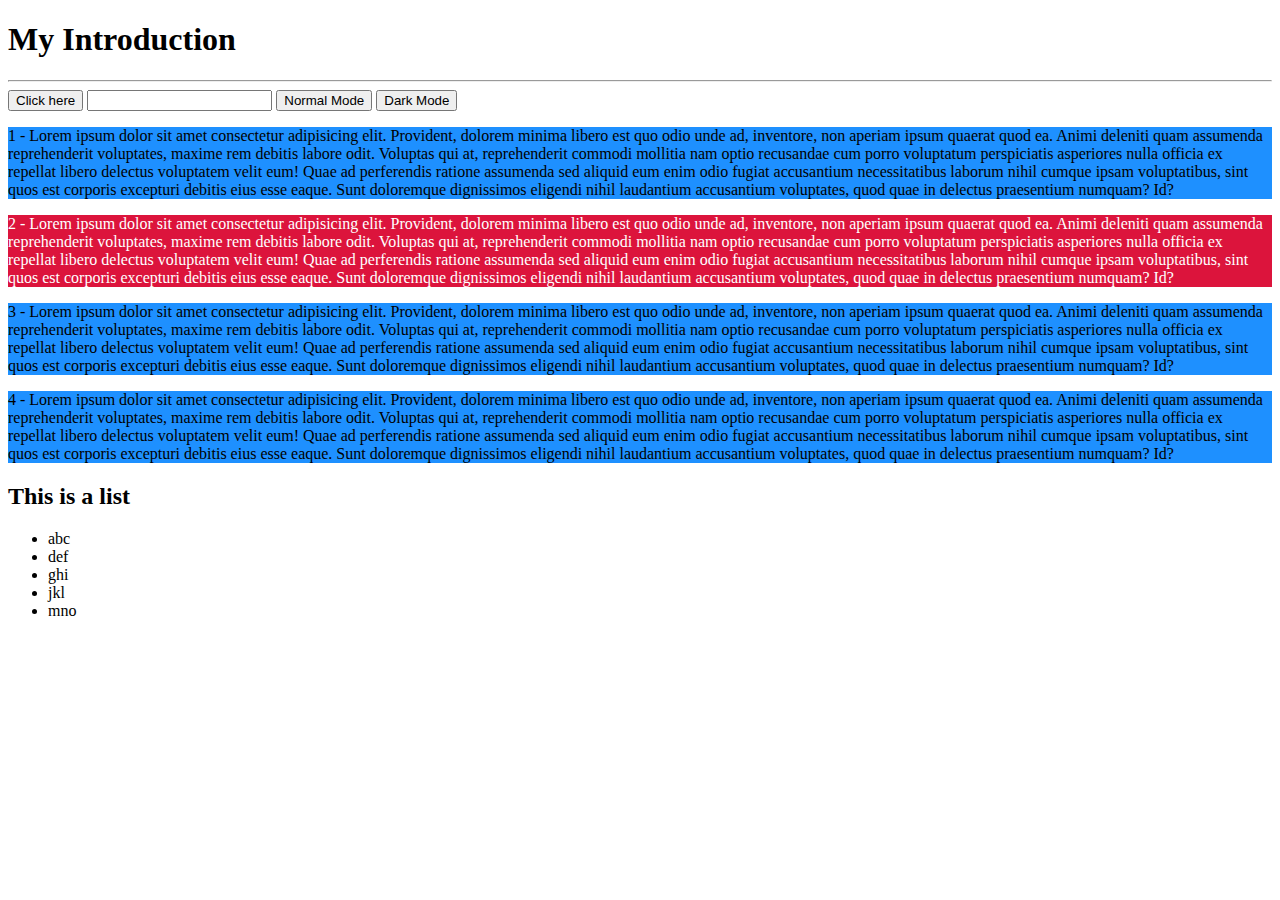
<file: JS/jQuery.html>
<!DOCTYPE html>
<html lang="en">

<head>
    <meta charset="UTF-8">
    <meta http-equiv="X-UA-Compatible" content="IE=edge">
    <meta name="viewport" content="width=device-width, initial-scale=1.0">
    <title>jQuery CC</title>
    <style>
        .dark-mode {
            background-color: black;
            color: #ccc;
        }

        .para {
            background-color: dodgerblue;
        }
    </style>
</head>

<body>
    <h1>My Introduction</h1>
    <hr>
    <button>Click here</button>
    <input type="text" id="i1">
    <button id="btn-2">Normal Mode</button>
    <button id="btn-3">Dark Mode</button>
    <p class="para pgraph" id="p1">1 - Lorem ipsum dolor sit amet consectetur adipisicing elit. Provident, dolorem
        minima libero est quo odio unde ad, inventore, non aperiam ipsum quaerat quod ea. Animi deleniti quam assumenda
        reprehenderit voluptates, maxime rem debitis labore odit. Voluptas qui at, reprehenderit commodi mollitia nam
        optio recusandae cum porro voluptatum perspiciatis asperiores nulla officia ex repellat libero delectus
        voluptatem velit eum! Quae ad perferendis ratione assumenda sed aliquid eum enim odio fugiat accusantium
        necessitatibus laborum nihil cumque ipsam voluptatibus, sint quos est corporis excepturi debitis eius esse
        eaque. Sunt doloremque dignissimos eligendi nihil laudantium accusantium voluptates, quod quae in delectus
        praesentium numquam? Id?</p>
    <p class="para pgraph" id="p2">2 - Lorem ipsum dolor sit amet consectetur adipisicing elit. Provident, dolorem
        minima libero est quo odio unde ad, inventore, non aperiam ipsum quaerat quod ea. Animi deleniti quam assumenda
        reprehenderit voluptates, maxime rem debitis labore odit. Voluptas qui at, reprehenderit commodi mollitia nam
        optio recusandae cum porro voluptatum perspiciatis asperiores nulla officia ex repellat libero delectus
        voluptatem velit eum! Quae ad perferendis ratione assumenda sed aliquid eum enim odio fugiat accusantium
        necessitatibus laborum nihil cumque ipsam voluptatibus, sint quos est corporis excepturi debitis eius esse
        eaque. Sunt doloremque dignissimos eligendi nihil laudantium accusantium voluptates, quod quae in delectus
        praesentium numquam? Id?</p>
    <p class="para pgraph" id="p3">3 - Lorem ipsum dolor sit amet consectetur adipisicing elit. Provident, dolorem
        minima libero est quo odio unde ad, inventore, non aperiam ipsum quaerat quod ea. Animi deleniti quam assumenda
        reprehenderit voluptates, maxime rem debitis labore odit. Voluptas qui at, reprehenderit commodi mollitia nam
        optio recusandae cum porro voluptatum perspiciatis asperiores nulla officia ex repellat libero delectus
        voluptatem velit eum! Quae ad perferendis ratione assumenda sed aliquid eum enim odio fugiat accusantium
        necessitatibus laborum nihil cumque ipsam voluptatibus, sint quos est corporis excepturi debitis eius esse
        eaque. Sunt doloremque dignissimos eligendi nihil laudantium accusantium voluptates, quod quae in delectus
        praesentium numquam? Id?</p>
    <p class="para pgraph" id="p4">4 - Lorem ipsum dolor sit amet consectetur adipisicing elit. Provident, dolorem
        minima libero est quo odio unde ad, inventore, non aperiam ipsum quaerat quod ea. Animi deleniti quam assumenda
        reprehenderit voluptates, maxime rem debitis labore odit. Voluptas qui at, reprehenderit commodi mollitia nam
        optio recusandae cum porro voluptatum perspiciatis asperiores nulla officia ex repellat libero delectus
        voluptatem velit eum! Quae ad perferendis ratione assumenda sed aliquid eum enim odio fugiat accusantium
        necessitatibus laborum nihil cumque ipsam voluptatibus, sint quos est corporis excepturi debitis eius esse
        eaque. Sunt doloremque dignissimos eligendi nihil laudantium accusantium voluptates, quod quae in delectus
        praesentium numquam? Id?</p>

        <h2 class="head" id="h2">This is a list</h2>

        <ul id="list-1">
            <li class="list-item" id="item1">abc</li>
            <li class="list-item" id="item2">def</li>
            <li class="list-item" id="item3">ghi</li>
            <li class="list-item" id="item4">jkl</li>
            <li class="list-item" id="item5">mno</li>
        </ul>

    <script src="../jquery-3.6.0.js"></script>
    <script>
        // console.log($)
        function abc() {
            alert("Function ABC was called")
        }
        // $("#p3").hide(1000, abc)
        // $("#p3").hide(3000, function() {
        //     let reloadPage = confirm("Do you wanna do it again")
        //     if (reloadPage) {
        //         location.reload()
        //     }
        // })

        // function hidePara() {
        //     $(this).hide()
        // }



        $(document).ready(
            // $("p").click(function () {
            //     $(this).fadeOut(1000)
            // })
            $("button").click(function() {
                // $("p").slideToggle(500)
                // console.log($("#p4").html())
                // $("#p4").text("<b>The value has now been changed with jQuery</b>")
                // console.log($("#i1").val())
                // $("#i1").val("Value filled")
                // $("#p1").append("This text is now appended")
                // $("#p1").after("This text is now appended")
                // $("#list-1").remove()
                // $("p").addClass("dark-mode")
            })
        )

        // $("#btn-2").click(function () {
        //     $("p").removeClass("dark-mode")
        // })
        
        // $("#btn-3").click(function () {
        //     $("#p1").toggleClass("dark-mode")
        // })

        // console.log($("#p2").css("backgroundColor"))
        $("#p2").css({"backgroundColor" : "crimson", "color" : "white"})
        $("btn").mouseover(function () {
            $("btn").addClass()
        })
    </script>
</body>

</html>
</file>
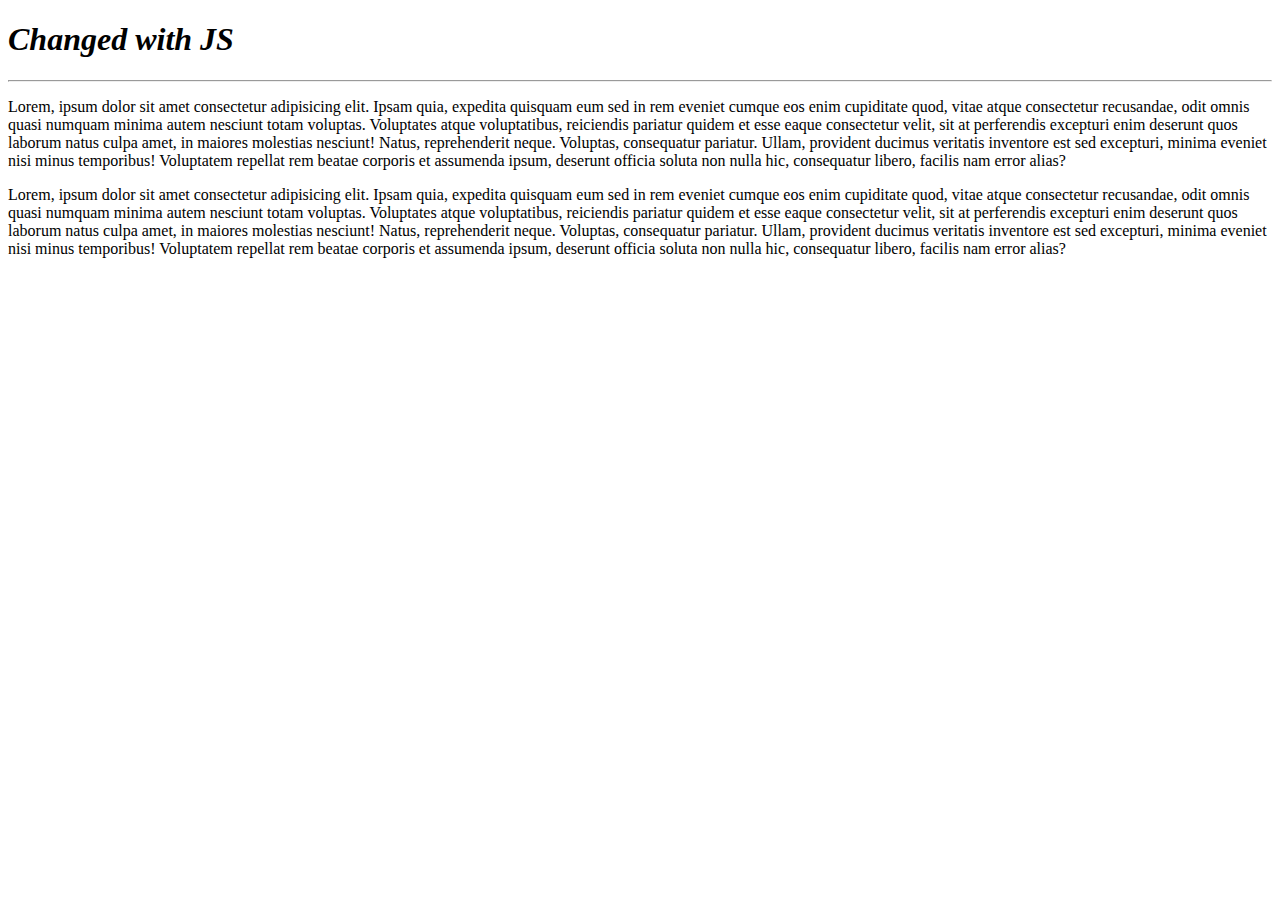
<file: JS/third.html>
<!DOCTYPE html>
<html lang="en">

<head>
    <meta charset="UTF-8">
    <meta http-equiv="X-UA-Compatible" content="IE=edge">
    <meta name="viewport" content="width=device-width, initial-scale=1.0">
    <title>Arrays and Objects</title>
</head>

<body>
<h1 id="head" title="This is a heading">Introduction</h1>
<hr>
<p class="para lead">Lorem, ipsum dolor sit amet consectetur adipisicing elit. Ipsam quia, expedita quisquam eum sed in rem eveniet cumque eos enim cupiditate quod, vitae atque consectetur recusandae, odit omnis quasi numquam minima autem nesciunt totam voluptas. Voluptates atque voluptatibus, reiciendis pariatur quidem et esse eaque consectetur velit, sit at perferendis excepturi enim deserunt quos laborum natus culpa amet, in maiores molestias nesciunt! Natus, reprehenderit neque. Voluptas, consequatur pariatur. Ullam, provident ducimus veritatis inventore est sed excepturi, minima eveniet nisi minus temporibus! Voluptatem repellat rem beatae corporis et assumenda ipsum, deserunt officia soluta non nulla hic, consequatur libero, facilis nam error alias?</p>
<p class="para lead">Lorem, ipsum dolor sit amet consectetur adipisicing elit. Ipsam quia, expedita quisquam eum sed in rem eveniet cumque eos enim cupiditate quod, vitae atque consectetur recusandae, odit omnis quasi numquam minima autem nesciunt totam voluptas. Voluptates atque voluptatibus, reiciendis pariatur quidem et esse eaque consectetur velit, sit at perferendis excepturi enim deserunt quos laborum natus culpa amet, in maiores molestias nesciunt! Natus, reprehenderit neque. Voluptas, consequatur pariatur. Ullam, provident ducimus veritatis inventore est sed excepturi, minima eveniet nisi minus temporibus! Voluptatem repellat rem beatae corporis et assumenda ipsum, deserunt officia soluta non nulla hic, consequatur libero, facilis nam error alias?</p>
    <script>
        let abc = 34
        var cars = [1, 2, 3, 4, 5, 'Honda', 'WR-v', 34.2, true]

        var cars = [2]

        // console.log(cars, typeof cars);

        console.log(cars);
        console.log(cars[3]);
        console.log(cars[6]);

        // for (let i = 0; i < cars.length; i++) {
        //     console.log(cars[i]);
        // }

        // Array methods
        // pop() Method - Used to remove element from the last index
        // cars.pop()
        // console.log(cars.pop())
        // push() method - Used to add element at the last index
        cars.push('Lambo')

        // shift() method - Used to remove element from the first index
        cars.shift()

        // Unshift() method - Used to add element at the first index
        cars.unshift('Mercedes')

        // foreach() method - Used to traverse through all the elements of the array.
        function myFn(item, index, array) {
            console.log(item, index, array);
        }

        // cars.forEach(myFn)

        // for (let i = 0; i < cars.length; i++) {
        //     console.log(cars[i]);
        // }


        // Creating Array with new keyword 

        const arr = new Array(10, 20, 30, 40, 50)

        const arr2 = new Array(12)
        // console.log(arr);


        // Objects
        var student = {
            name: 'Haaris Saifi',
            standard: 12, school: 'SOPS',
            games: function () {
                console.log("Yes, I like games very much");
            },
            subjects : ['Maths', 'Science', 'Social studies']
        }

        // console.log(student.subjects[1])
        // student.games()

        // For in loop - Used to traverse through the elements in an object

        // for(item in student) {
        //     console.log(student[item]);
        // }


        // JS is an object - based language 

        // Document object 

        var d = document
        console.log(d);
    
        // DOM Manipulation - Document Object Model 


        // SELECTOR METHODS - We have 2 types of selector methods
        // 1. Single selectors - let you select one node at once. getElementById() and querySelector()
        // 2. Multiple selectors - Let you select multiple nodes at once. getElementByClassName(), getElementByTagName(), getElementByName(), querySelectorAll()

        var heading = document.getElementById("head")
        heading.classList.add("new-heading")
        heading.title = "We use JS to track you"

        heading.innerHTML = "<em>Changed with JS</em>"
        console.log(heading.title);
    </script>
</body>

</html>
</file>
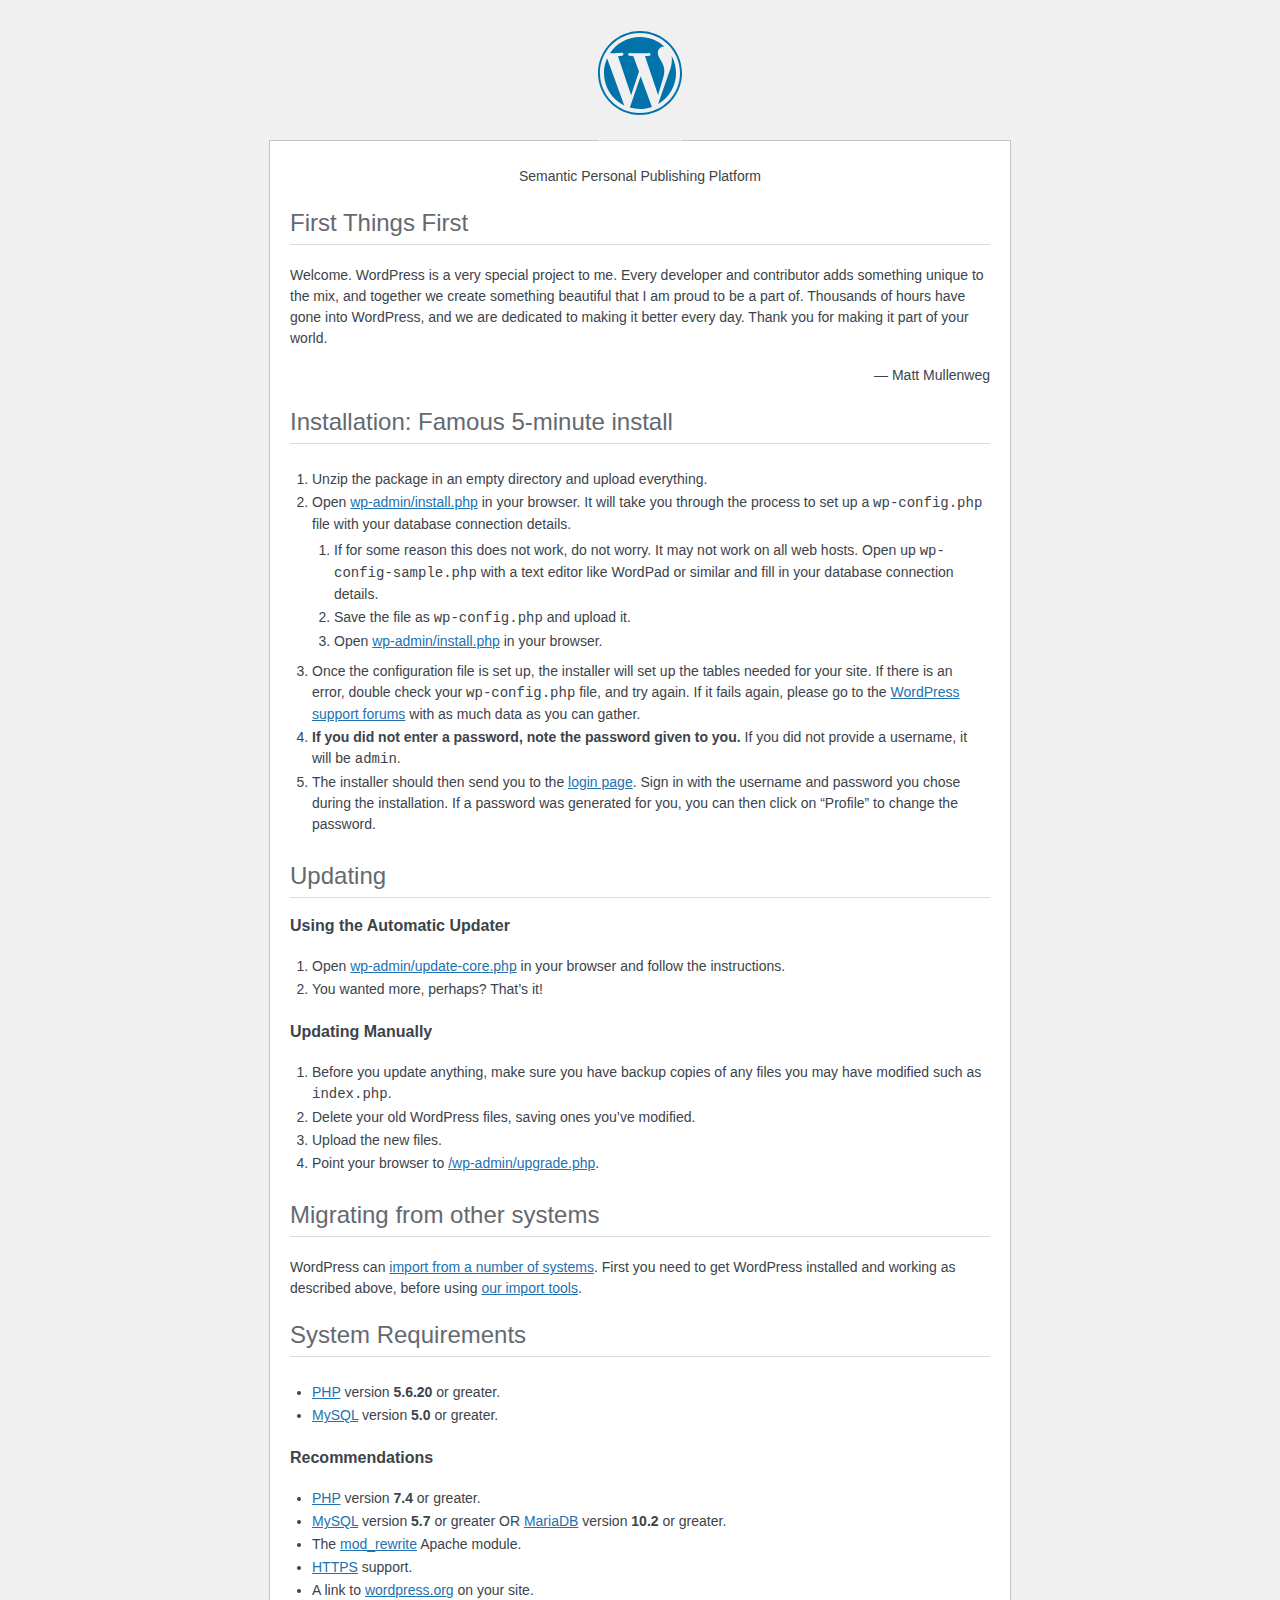
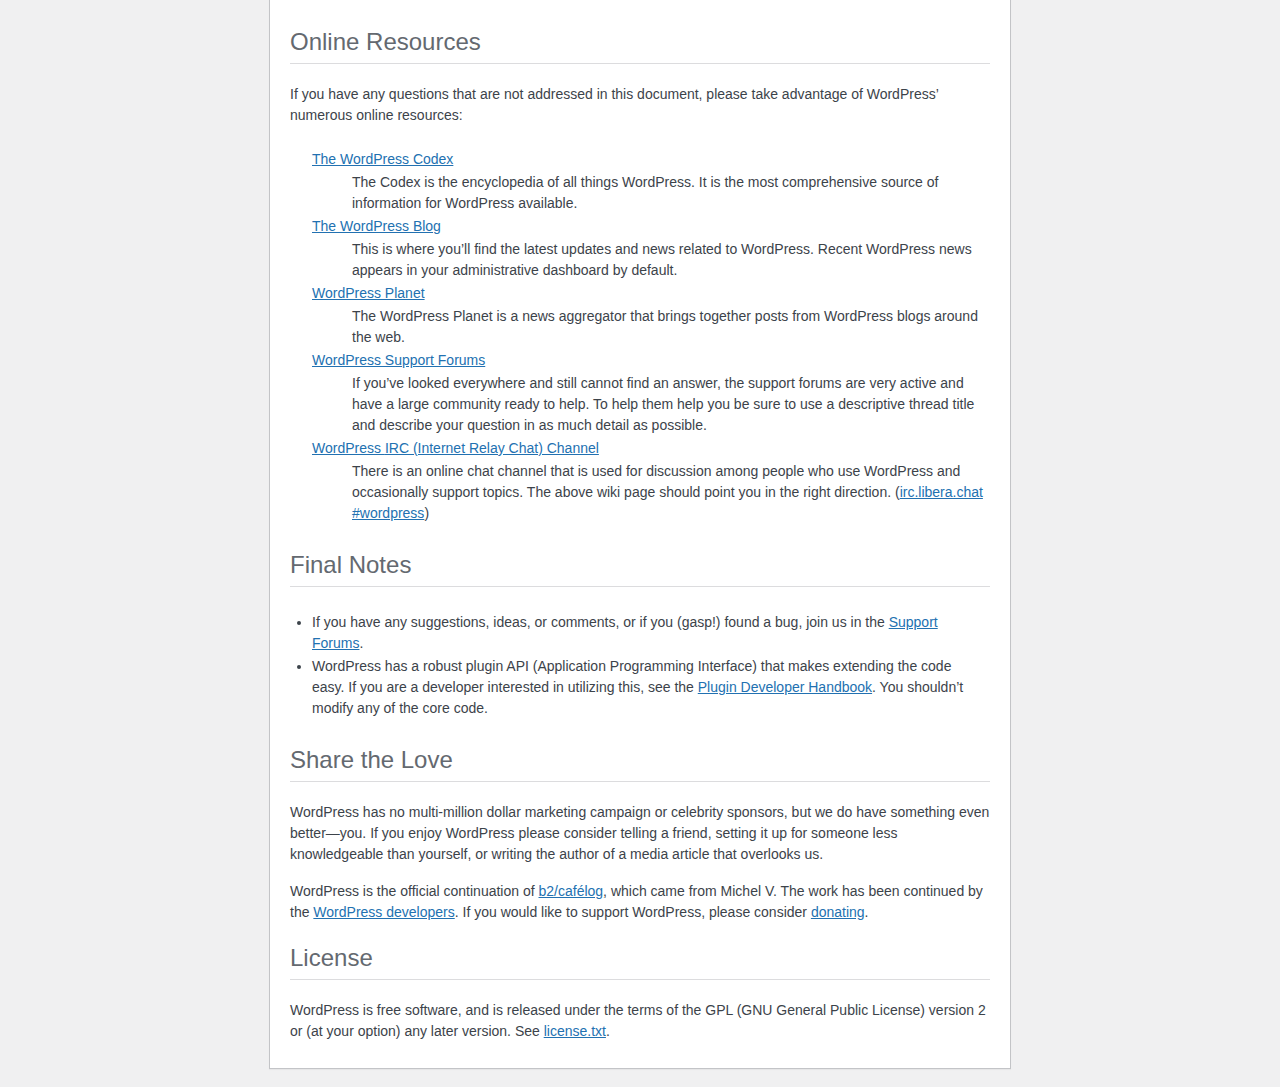
<file: WordPress/HTMLtoWORDPRESS/readme.html>
<!DOCTYPE html>
<html lang="en">
<head>
	<meta name="viewport" content="width=device-width" />
	<meta http-equiv="Content-Type" content="text/html; charset=utf-8" />
	<title>WordPress &#8250; ReadMe</title>
	<link rel="stylesheet" href="wp-admin/css/install.css?ver=20100228" type="text/css" />
</head>
<body>
<h1 id="logo">
	<a href="https://wordpress.org/"><img alt="WordPress" src="wp-admin/images/wordpress-logo.png" /></a>
</h1>
<p style="text-align: center">Semantic Personal Publishing Platform</p>

<h2>First Things First</h2>
<p>Welcome. WordPress is a very special project to me. Every developer and contributor adds something unique to the mix, and together we create something beautiful that I am proud to be a part of. Thousands of hours have gone into WordPress, and we are dedicated to making it better every day. Thank you for making it part of your world.</p>
<p style="text-align: right">&#8212; Matt Mullenweg</p>

<h2>Installation: Famous 5-minute install</h2>
<ol>
	<li>Unzip the package in an empty directory and upload everything.</li>
	<li>Open <span class="file"><a href="wp-admin/install.php">wp-admin/install.php</a></span> in your browser. It will take you through the process to set up a <code>wp-config.php</code> file with your database connection details.
		<ol>
			<li>If for some reason this does not work, do not worry. It may not work on all web hosts. Open up <code>wp-config-sample.php</code> with a text editor like WordPad or similar and fill in your database connection details.</li>
			<li>Save the file as <code>wp-config.php</code> and upload it.</li>
			<li>Open <span class="file"><a href="wp-admin/install.php">wp-admin/install.php</a></span> in your browser.</li>
		</ol>
	</li>
	<li>Once the configuration file is set up, the installer will set up the tables needed for your site. If there is an error, double check your <code>wp-config.php</code> file, and try again. If it fails again, please go to the <a href="https://wordpress.org/support/forums/">WordPress support forums</a> with as much data as you can gather.</li>
	<li><strong>If you did not enter a password, note the password given to you.</strong> If you did not provide a username, it will be <code>admin</code>.</li>
	<li>The installer should then send you to the <a href="wp-login.php">login page</a>. Sign in with the username and password you chose during the installation. If a password was generated for you, you can then click on &#8220;Profile&#8221; to change the password.</li>
</ol>

<h2>Updating</h2>
<h3>Using the Automatic Updater</h3>
<ol>
	<li>Open <span class="file"><a href="wp-admin/update-core.php">wp-admin/update-core.php</a></span> in your browser and follow the instructions.</li>
	<li>You wanted more, perhaps? That&#8217;s it!</li>
</ol>

<h3>Updating Manually</h3>
<ol>
	<li>Before you update anything, make sure you have backup copies of any files you may have modified such as <code>index.php</code>.</li>
	<li>Delete your old WordPress files, saving ones you&#8217;ve modified.</li>
	<li>Upload the new files.</li>
	<li>Point your browser to <span class="file"><a href="wp-admin/upgrade.php">/wp-admin/upgrade.php</a>.</span></li>
</ol>

<h2>Migrating from other systems</h2>
<p>WordPress can <a href="https://wordpress.org/support/article/importing-content/">import from a number of systems</a>. First you need to get WordPress installed and working as described above, before using <a href="wp-admin/import.php">our import tools</a>.</p>

<h2>System Requirements</h2>
<ul>
	<li><a href="https://secure.php.net/">PHP</a> version <strong>5.6.20</strong> or greater.</li>
	<li><a href="https://www.mysql.com/">MySQL</a> version <strong>5.0</strong> or greater.</li>
</ul>

<h3>Recommendations</h3>
<ul>
	<li><a href="https://secure.php.net/">PHP</a> version <strong>7.4</strong> or greater.</li>
	<li><a href="https://www.mysql.com/">MySQL</a> version <strong>5.7</strong> or greater OR <a href="https://mariadb.org/">MariaDB</a> version <strong>10.2</strong> or greater.</li>
	<li>The <a href="https://httpd.apache.org/docs/2.2/mod/mod_rewrite.html">mod_rewrite</a> Apache module.</li>
	<li><a href="https://wordpress.org/news/2016/12/moving-toward-ssl/">HTTPS</a> support.</li>
	<li>A link to <a href="https://wordpress.org/">wordpress.org</a> on your site.</li>
</ul>

<h2>Online Resources</h2>
<p>If you have any questions that are not addressed in this document, please take advantage of WordPress&#8217; numerous online resources:</p>
<dl>
	<dt><a href="https://codex.wordpress.org/">The WordPress Codex</a></dt>
		<dd>The Codex is the encyclopedia of all things WordPress. It is the most comprehensive source of information for WordPress available.</dd>
	<dt><a href="https://wordpress.org/news/">The WordPress Blog</a></dt>
		<dd>This is where you&#8217;ll find the latest updates and news related to WordPress. Recent WordPress news appears in your administrative dashboard by default.</dd>
	<dt><a href="https://planet.wordpress.org/">WordPress Planet</a></dt>
		<dd>The WordPress Planet is a news aggregator that brings together posts from WordPress blogs around the web.</dd>
	<dt><a href="https://wordpress.org/support/forums/">WordPress Support Forums</a></dt>
		<dd>If you&#8217;ve looked everywhere and still cannot find an answer, the support forums are very active and have a large community ready to help. To help them help you be sure to use a descriptive thread title and describe your question in as much detail as possible.</dd>
	<dt><a href="https://make.wordpress.org/support/handbook/appendix/other-support-locations/introduction-to-irc/">WordPress <abbr>IRC</abbr> (Internet Relay Chat) Channel</a></dt>
		<dd>There is an online chat channel that is used for discussion among people who use WordPress and occasionally support topics. The above wiki page should point you in the right direction. (<a href="https://web.libera.chat/#wordpress">irc.libera.chat #wordpress</a>)</dd>
</dl>

<h2>Final Notes</h2>
<ul>
	<li>If you have any suggestions, ideas, or comments, or if you (gasp!) found a bug, join us in the <a href="https://wordpress.org/support/forums/">Support Forums</a>.</li>
	<li>WordPress has a robust plugin <abbr>API</abbr> (Application Programming Interface) that makes extending the code easy. If you are a developer interested in utilizing this, see the <a href="https://developer.wordpress.org/plugins/">Plugin Developer Handbook</a>. You shouldn&#8217;t modify any of the core code.</li>
</ul>

<h2>Share the Love</h2>
<p>WordPress has no multi-million dollar marketing campaign or celebrity sponsors, but we do have something even better&#8212;you. If you enjoy WordPress please consider telling a friend, setting it up for someone less knowledgeable than yourself, or writing the author of a media article that overlooks us.</p>

<p>WordPress is the official continuation of <a href="http://cafelog.com/">b2/caf&#233;log</a>, which came from Michel V. The work has been continued by the <a href="https://wordpress.org/about/">WordPress developers</a>. If you would like to support WordPress, please consider <a href="https://wordpress.org/donate/">donating</a>.</p>

<h2>License</h2>
<p>WordPress is free software, and is released under the terms of the <abbr>GPL</abbr> (GNU General Public License) version 2 or (at your option) any later version. See <a href="license.txt">license.txt</a>.</p>

</body>
</html>
</file>
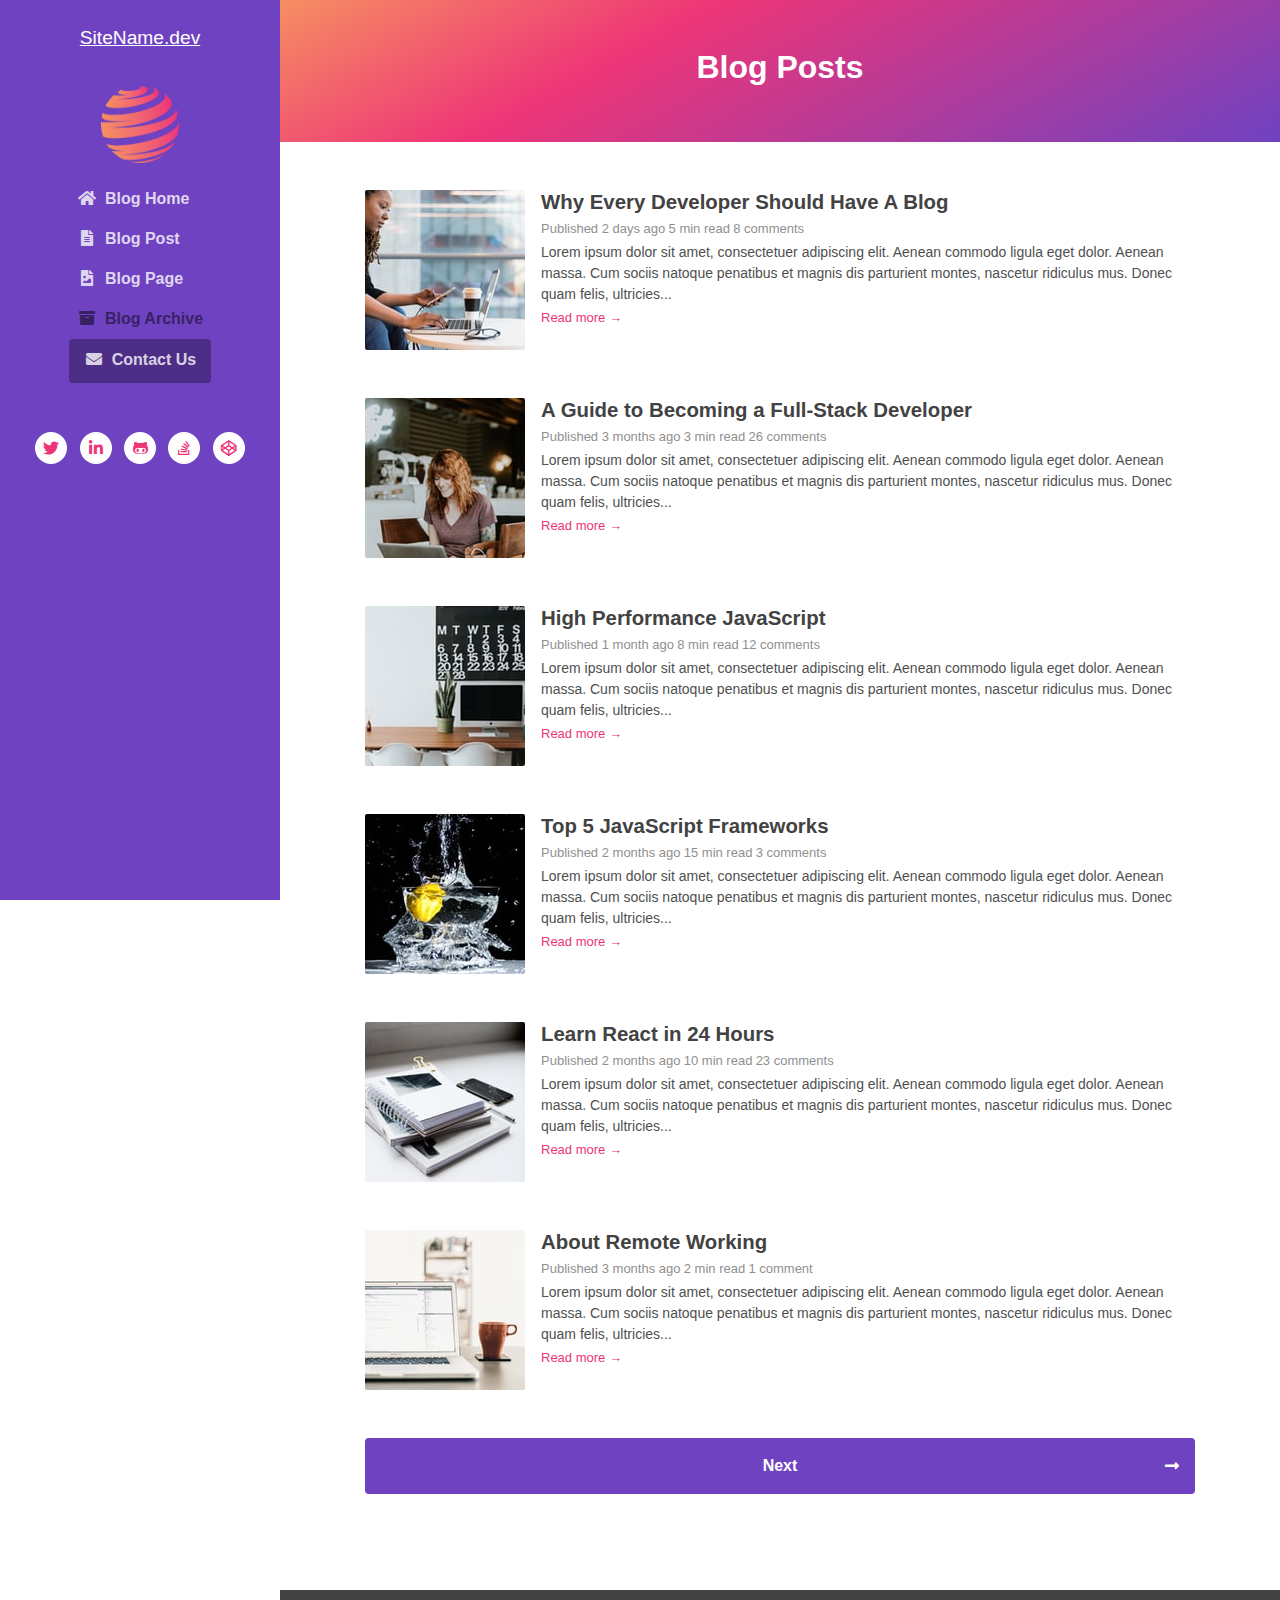
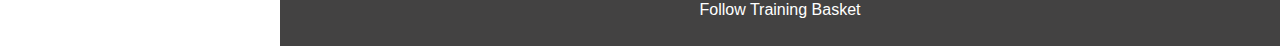
<file: WordPress/HTMLtoWORDPRESS/wp-content/themes/afterlife/blog-site-template-master/archive.html>
<!DOCTYPE html>
<html lang="en"> 
<head>
    <title>Blog Site Template</title>
    <!-- Meta -->
    <meta charset="utf-8">
    <meta http-equiv="X-UA-Compatible" content="IE=edge">
    <meta name="viewport" content="width=device-width, initial-scale=1.0">
    <meta name="description" content="Blog Site Template">
    <meta name="author" content="https://youtube.com/FollowAndrew">    
    <link rel="shortcut icon" href="images/logo.png"> 
    
    <!-- FontAwesome CSS-->
	<link rel="stylesheet" href="https://cdnjs.cloudflare.com/ajax/libs/font-awesome/5.13.0/css/all.min.css">
	<!-- Bootstrap CSS-->
	<link rel="stylesheet" href="https://stackpath.bootstrapcdn.com/bootstrap/4.4.1/css/bootstrap.min.css" integrity="sha384-Vkoo8x4CGsO3+Hhxv8T/Q5PaXtkKtu6ug5TOeNV6gBiFeWPGFN9MuhOf23Q9Ifjh" crossorigin="anonymous">  
	<!-- Theme CSS -->
	<link rel="stylesheet" href="css/style.css">

</head> 

<body>
    
    <header class="header text-center">	    
	    <a class="site-title pt-lg-4 mb-0" href="index.html">SiteName.dev</a>
        
	    <nav class="navbar navbar-expand-lg navbar-dark" >
           
			<button class="navbar-toggler" type="button" data-toggle="collapse" data-target="#navigation" aria-controls="navigation" aria-expanded="false" aria-label="Toggle navigation">
			<span class="navbar-toggler-icon"></span>
			</button>

			<div id="navigation" class="collapse navbar-collapse flex-column" >
				<img class="mb-3 mx-auto logo" src="images/logo.png" alt="logo" >			
				
				<ul class="navbar-nav flex-column text-sm-center text-md-left">
					<li class="nav-item">
					    <a class="nav-link" href="index.html"><i class="fas fa-home fa-fw mr-2"></i>Blog Home <span class="sr-only">(current)</span></a>
					</li>
					<li class="nav-item">
					    <a class="nav-link" href="post.html"><i class="fas fa-file-alt fa-fw mr-2"></i>Blog Post</a>
					</li>
					<li class="nav-item">
					    <a class="nav-link" href="page.html"><i class="fas fa-file-image fa-fw mr-2"></i>Blog Page</a>
					</li>
					<li class="nav-item active">
					    <a class="nav-link" href="archive.html"><i class="fas fa-archive fa-fw mr-2"></i>Blog Archive</a>
					</li>
					<li class="nav-item">
					    <a class="nav-link btn btn-primary" href="contact.html"><i class="fas fa-envelope fa-fw mr-2"></i>Contact Us</a>
					</li>
				</ul>
				<hr>
				<ul class="social-list list-inline py-3 mx-auto">
					<li class="list-inline-item"><a href="#"><i class="fab fa-twitter fa-fw"></i></a></li>
					<li class="list-inline-item"><a href="#"><i class="fab fa-linkedin-in fa-fw"></i></a></li>
					<li class="list-inline-item"><a href="#"><i class="fab fa-github-alt fa-fw"></i></a></li>
					<li class="list-inline-item"><a href="#"><i class="fab fa-stack-overflow fa-fw"></i></a></li>
					<li class="list-inline-item"><a href="#"><i class="fab fa-codepen fa-fw"></i></a></li>
				</ul>

			</div>
		</nav>
    </header>
    
    <div class="main-wrapper">
	    <header class="page-title theme-bg-light text-center gradient py-5">
			<h1 class="heading">Blog Posts</h1>
		</header>
	    <section class="content px-3 py-5 p-md-5">
		    <div class="container">
			    <div class="post mb-5">
				    <div class="media">
					    <img class="mr-3 img-fluid post-thumb d-none d-md-flex" src="images/thumbs/1.jpg" alt="image">
					    <div class="media-body">
						    <h3 class="title mb-1"><a href="post.html">Why Every Developer Should Have A Blog</a></h3>
						    <div class="meta mb-1"><span class="date">Published 2 days ago</span><span class="time">5 min read</span><span class="comment"><a href="#">8 comments</a></span></div>
						    <div class="intro">Lorem ipsum dolor sit amet, consectetuer adipiscing elit. Aenean commodo ligula eget dolor. Aenean massa. Cum sociis natoque penatibus et magnis dis parturient montes, nascetur ridiculus mus. Donec quam felis, ultricies...</div>
						    <a class="more-link" href="post.html">Read more &rarr;</a>
					    </div><!--//media-body-->
				    </div><!--//media-->
			    </div>
			    <div class="post mb-5">
				    <div class="media">
					    <img class="mr-3 img-fluid post-thumb d-none d-md-flex" src="images/thumbs/2.jpg" alt="image">
					    <div class="media-body">
						    <h3 class="title mb-1"><a href="post.html">A Guide to Becoming a Full-Stack Developer</a></h3>
						    <div class="meta mb-1"><span class="date">Published 3 months ago</span><span class="time">3 min read</span><span class="comment"><a href="#">26 comments</a></span></div>
						    <div class="intro">Lorem ipsum dolor sit amet, consectetuer adipiscing elit. Aenean commodo ligula eget dolor. Aenean massa. Cum sociis natoque penatibus et magnis dis parturient montes, nascetur ridiculus mus. Donec quam felis, ultricies...</div>
						    <a class="more-link" href="post.html">Read more &rarr;</a>
					    </div><!--//media-body-->
				    </div><!--//media-->
			    </div>
			    
			    <div class="post mb-5">
				    <div class="media">
					    <img class="mr-3 img-fluid post-thumb d-none d-md-flex" src="images/thumbs/3.jpg" alt="image">
					    <div class="media-body">
						    <h3 class="title mb-1"><a href="post.html">High Performance JavaScript</a></h3>
						    <div class="meta mb-1"><span class="date">Published 1 month ago</span><span class="time">8 min read</span><span class="comment"><a href="#">12 comments</a></span></div>
						    <div class="intro">Lorem ipsum dolor sit amet, consectetuer adipiscing elit. Aenean commodo ligula eget dolor. Aenean massa. Cum sociis natoque penatibus et magnis dis parturient montes, nascetur ridiculus mus. Donec quam felis, ultricies...</div>
						    <a class="more-link" href="post.html">Read more &rarr;</a>
					    </div><!--//media-body-->
				    </div><!--//media-->
			    </div>
			    <div class="post mb-5">
				    <div class="media">
					    <img class="mr-3 img-fluid post-thumb d-none d-md-flex" src="images/thumbs/4.jpg" alt="image">
					    <div class="media-body">
						    <h3 class="title mb-1"><a href="post.html">Top 5 JavaScript Frameworks</a></h3>
						    <div class="meta mb-1"><span class="date">Published 2 months ago</span><span class="time">15 min read</span><span class="comment"><a href="#">3 comments</a></span></div>
						    <div class="intro">Lorem ipsum dolor sit amet, consectetuer adipiscing elit. Aenean commodo ligula eget dolor. Aenean massa. Cum sociis natoque penatibus et magnis dis parturient montes, nascetur ridiculus mus. Donec quam felis, ultricies...</div>
						    <a class="more-link" href="post.html">Read more &rarr;</a>
					    </div><!--//media-body-->
				    </div><!--//media-->
			    </div>
			    
			    <div class="post mb-5">
				    <div class="media">
					    <img class="mr-3 img-fluid post-thumb d-none d-md-flex" src="images/thumbs/5.jpg" alt="image">
					    <div class="media-body">
						    <h3 class="title mb-1"><a href="post.html">Learn React in 24 Hours</a></h3>
						    <div class="meta mb-1"><span class="date">Published 2 months ago</span><span class="time">10 min read</span><span class="comment"><a href="#">23 comments</a></span></div>
						    <div class="intro">Lorem ipsum dolor sit amet, consectetuer adipiscing elit. Aenean commodo ligula eget dolor. Aenean massa. Cum sociis natoque penatibus et magnis dis parturient montes, nascetur ridiculus mus. Donec quam felis, ultricies...</div>
						    <a class="more-link" href="post.html">Read more &rarr;</a>
					    </div><!--//media-body-->
				    </div><!--//media-->
			    </div>
			    
			    <div class="post">
				    <div class="media">
					    <img class="mr-3 img-fluid post-thumb d-none d-md-flex" src="images/thumbs/6.jpg" alt="image">
					    <div class="media-body">
						    <h3 class="title mb-1"><a href="post.html">About Remote Working</a></h3>
						    <div class="meta mb-1"><span class="date">Published 3 months ago</span><span class="time">2 min read</span><span class="comment"><a href="#">1 comment</a></span></div>
						    <div class="intro">Lorem ipsum dolor sit amet, consectetuer adipiscing elit. Aenean commodo ligula eget dolor. Aenean massa. Cum sociis natoque penatibus et magnis dis parturient montes, nascetur ridiculus mus. Donec quam felis, ultricies...</div>
						    <a class="more-link" href="post.html">Read more &rarr;</a>
					    </div><!--//media-body-->
				    </div><!--//media-->
			    </div>
			    
			    <nav class="blog-nav nav nav-justified my-5">
				  <a class="nav-link-prev nav-item nav-link d-none rounded-left" href="#">Previous<i class="arrow-prev fas fa-long-arrow-alt-left"></i></a>
				  <a class="nav-link-next nav-item nav-link rounded" href="post.html">Next<i class="arrow-next fas fa-long-arrow-alt-right"></i></a>
				</nav>
				
		    </div>
	    </section>
	    
	    <footer class="footer text-center py-2 theme-bg-dark">
		   
			<p class="copyright"><a href="https://trainingbasket.in">Follow Training Basket</a></p>

	    </footer>
    
    </div><!--//main-wrapper-->
    
    
    <!-- Bootstrap Javascript -->          
	<script src="https://code.jquery.com/jquery-3.4.1.slim.min.js" integrity="sha384-J6qa4849blE2+poT4WnyKhv5vZF5SrPo0iEjwBvKU7imGFAV0wwj1yYfoRSJoZ+n" crossorigin="anonymous"></script>
	<script src="https://cdn.jsdelivr.net/npm/popper.js@1.16.0/dist/umd/popper.min.js" integrity="sha384-Q6E9RHvbIyZFJoft+2mJbHaEWldlvI9IOYy5n3zV9zzTtmI3UksdQRVvoxMfooAo" crossorigin="anonymous"></script>
	<script src="https://stackpath.bootstrapcdn.com/bootstrap/4.4.1/js/bootstrap.min.js" integrity="sha384-wfSDF2E50Y2D1uUdj0O3uMBJnjuUD4Ih7YwaYd1iqfktj0Uod8GCExl3Og8ifwB6" crossorigin="anonymous"></script>
	<script src="js/main.js"></script>

</body>
</html>
</file>
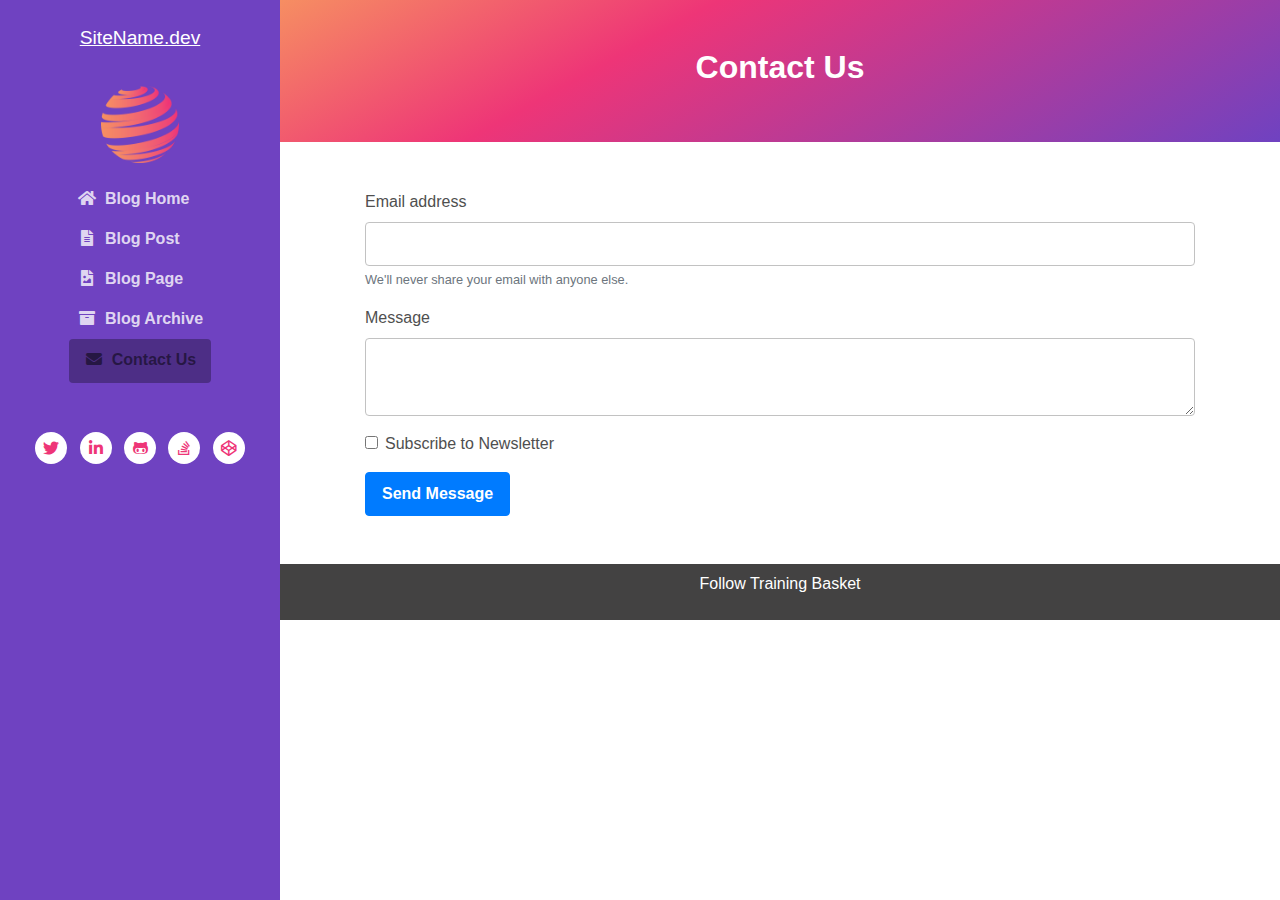
<file: WordPress/HTMLtoWORDPRESS/wp-content/themes/afterlife/blog-site-template-master/contact.html>
<!DOCTYPE html>
<html lang="en"> 
<head>
    <title>Blog Site Template</title>
    <!-- Meta -->
    <meta charset="utf-8">
    <meta http-equiv="X-UA-Compatible" content="IE=edge">
    <meta name="viewport" content="width=device-width, initial-scale=1.0">
    <meta name="description" content="Blog Site Template">
    <meta name="author" content="https://youtube.com/FollowAndrew">    
    <link rel="shortcut icon" href="images/logo.png"> 
    
    <!-- FontAwesome CSS-->
	<link rel="stylesheet" href="https://cdnjs.cloudflare.com/ajax/libs/font-awesome/5.13.0/css/all.min.css">
	<!-- Bootstrap CSS-->
	<link rel="stylesheet" href="https://stackpath.bootstrapcdn.com/bootstrap/4.4.1/css/bootstrap.min.css" integrity="sha384-Vkoo8x4CGsO3+Hhxv8T/Q5PaXtkKtu6ug5TOeNV6gBiFeWPGFN9MuhOf23Q9Ifjh" crossorigin="anonymous">  
	<!-- Theme CSS -->
	<link rel="stylesheet" href="css/style.css">

</head> 

<body>
    
    <header class="header text-center">	    
	    <a class="site-title pt-lg-4 mb-0" href="index.html">SiteName.dev</a>
        
	    <nav class="navbar navbar-expand-lg navbar-dark" >
           
			<button class="navbar-toggler" type="button" data-toggle="collapse" data-target="#navigation" aria-controls="navigation" aria-expanded="false" aria-label="Toggle navigation">
			<span class="navbar-toggler-icon"></span>
			</button>

			<div id="navigation" class="collapse navbar-collapse flex-column" >
				<img class="mb-3 mx-auto logo" src="images/logo.png" alt="logo" >			
				
				<ul class="navbar-nav flex-column text-sm-center text-md-left">
					<li class="nav-item">
					    <a class="nav-link" href="index.html"><i class="fas fa-home fa-fw mr-2"></i>Blog Home <span class="sr-only">(current)</span></a>
					</li>
					<li class="nav-item">
					    <a class="nav-link" href="post.html"><i class="fas fa-file-alt fa-fw mr-2"></i>Blog Post</a>
					</li>
					<li class="nav-item">
					    <a class="nav-link" href="page.html"><i class="fas fa-file-image fa-fw mr-2"></i>Blog Page</a>
					</li>
					<li class="nav-item">
					    <a class="nav-link" href="archive.html"><i class="fas fa-archive fa-fw mr-2"></i>Blog Archive</a>
					</li>
					<li class="nav-item active">
					    <a class="nav-link btn btn-primary" href="contact.html"><i class="fas fa-envelope fa-fw mr-2"></i>Contact Us</a>
					</li>
				</ul>
				<hr>
				<ul class="social-list list-inline py-3 mx-auto">
					<li class="list-inline-item"><a href="#"><i class="fab fa-twitter fa-fw"></i></a></li>
					<li class="list-inline-item"><a href="#"><i class="fab fa-linkedin-in fa-fw"></i></a></li>
					<li class="list-inline-item"><a href="#"><i class="fab fa-github-alt fa-fw"></i></a></li>
					<li class="list-inline-item"><a href="#"><i class="fab fa-stack-overflow fa-fw"></i></a></li>
					<li class="list-inline-item"><a href="#"><i class="fab fa-codepen fa-fw"></i></a></li>
				</ul>

			</div>
		</nav>
    </header>
    
    <div class="main-wrapper">
	    <header class="page-title theme-bg-light text-center gradient py-5">
			<h1 class="heading">Contact Us</h1>
		</header>
	    <article class="about-section py-5">
		    <div class="container">			    
				<form>
					<div class="form-group">
					  <label for="exampleInputEmail1">Email address</label>
					  <input type="email" class="form-control" id="exampleInputEmail1" aria-describedby="emailHelp">
					  <small id="emailHelp" class="form-text text-muted">We'll never share your email with anyone else.</small>
					</div>
					<div class="form-group">
					  <label for="exampleMessage">Message</label>
					  <textarea class="form-control" id="exampleMessage"></textarea>
					</div>
					<div class="form-group form-check">
					  <input type="checkbox" class="form-check-input" id="exampleCheck1">
					  <label class="form-check-label" for="exampleCheck1">Subscribe to Newsletter</label>
					</div>
					<button type="submit" class="btn btn-primary">Send Message</button>
				  </form>
		    </div>
	    </article>
	    
	    
	    
	    <footer class="footer text-center py-2 theme-bg-dark">
		   
			<p class="copyright"><a href="https://trainingbasket.in">Follow Training Basket</a></p>

	    </footer>
    
    </div><!--//main-wrapper-->
    
    
    <!-- Bootstrap Javascript -->          
	<script src="https://code.jquery.com/jquery-3.4.1.slim.min.js" integrity="sha384-J6qa4849blE2+poT4WnyKhv5vZF5SrPo0iEjwBvKU7imGFAV0wwj1yYfoRSJoZ+n" crossorigin="anonymous"></script>
	<script src="https://cdn.jsdelivr.net/npm/popper.js@1.16.0/dist/umd/popper.min.js" integrity="sha384-Q6E9RHvbIyZFJoft+2mJbHaEWldlvI9IOYy5n3zV9zzTtmI3UksdQRVvoxMfooAo" crossorigin="anonymous"></script>
	<script src="https://stackpath.bootstrapcdn.com/bootstrap/4.4.1/js/bootstrap.min.js" integrity="sha384-wfSDF2E50Y2D1uUdj0O3uMBJnjuUD4Ih7YwaYd1iqfktj0Uod8GCExl3Og8ifwB6" crossorigin="anonymous"></script>
	<script src="js/main.js"></script>

</body>
</html>
</file>
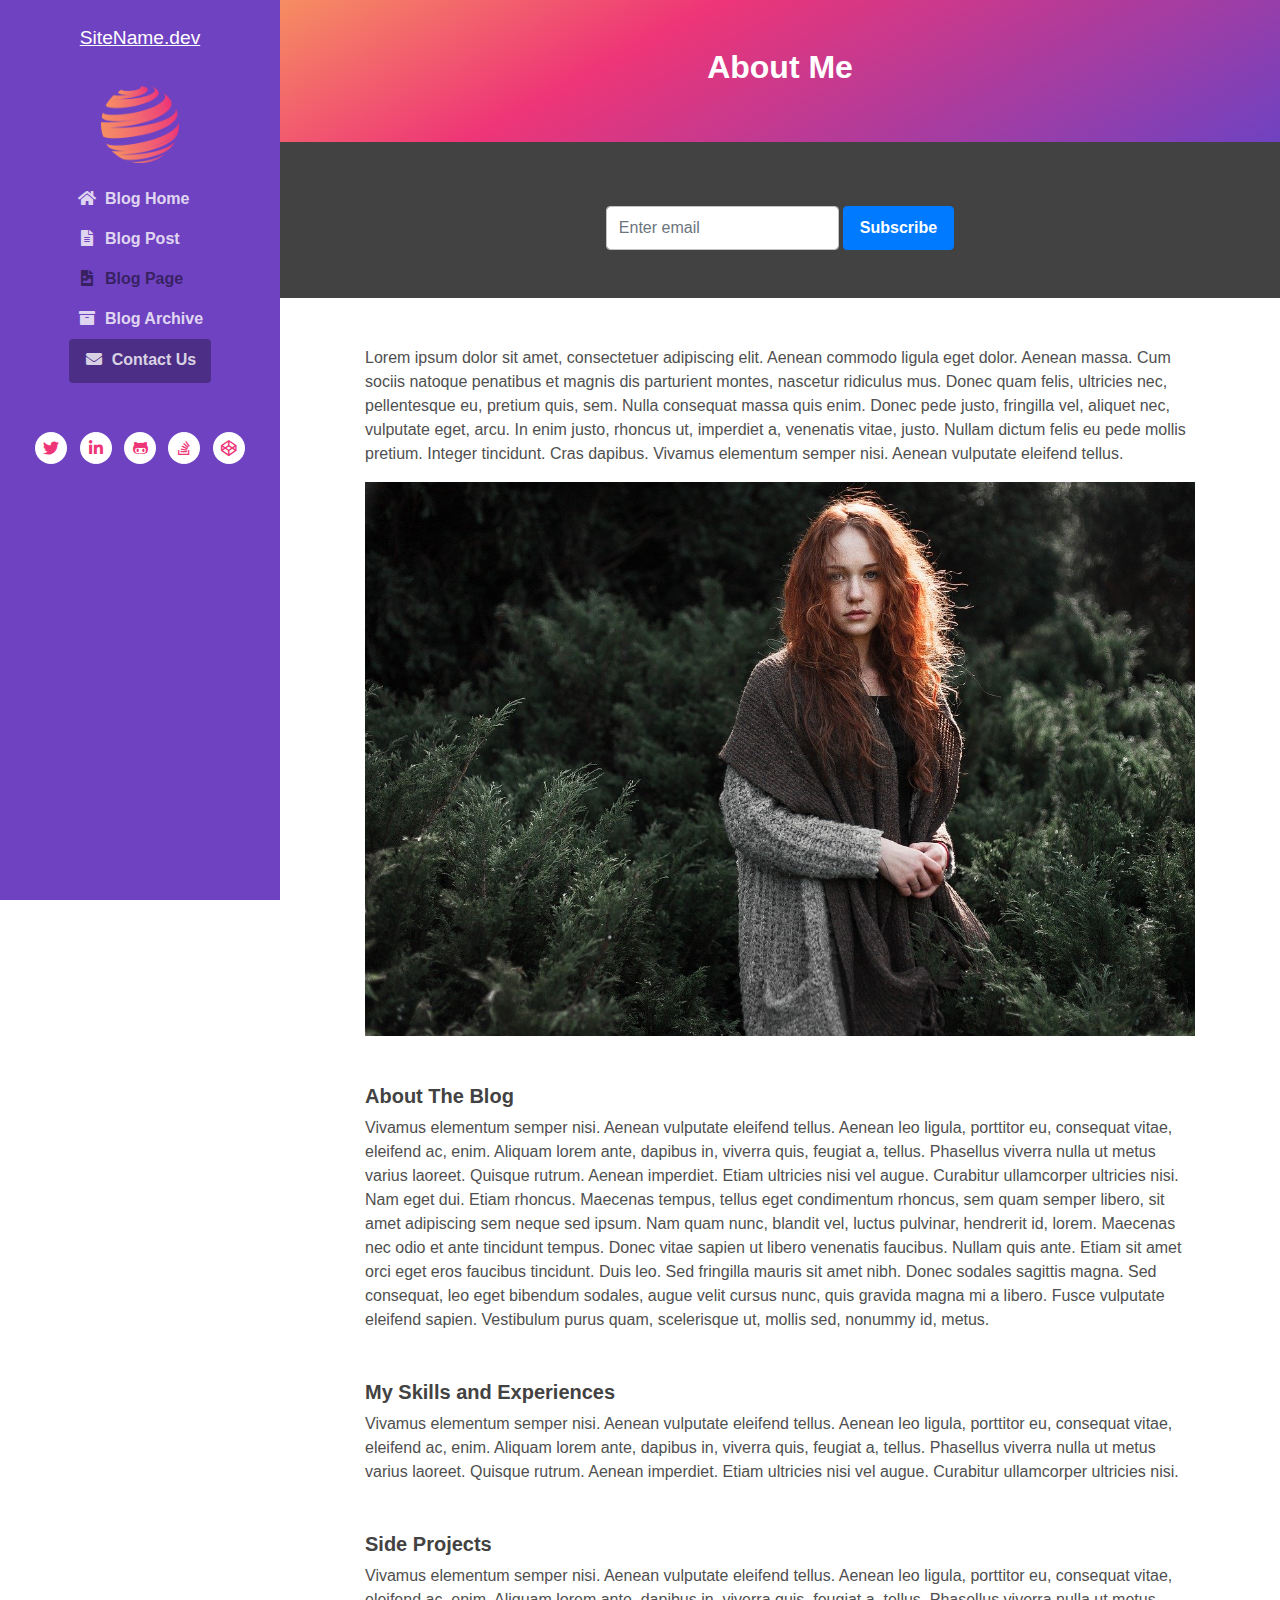
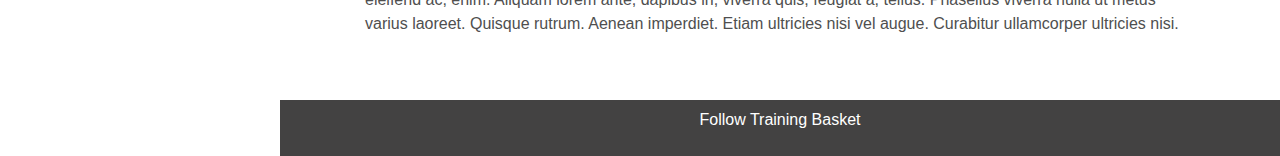
<file: WordPress/HTMLtoWORDPRESS/wp-content/themes/afterlife/blog-site-template-master/page.html>
<!DOCTYPE html>
<html lang="en"> 
<head>
    <title>Blog Site Template</title>
    <!-- Meta -->
    <meta charset="utf-8">
    <meta http-equiv="X-UA-Compatible" content="IE=edge">
    <meta name="viewport" content="width=device-width, initial-scale=1.0">
    <meta name="description" content="Blog Site Template">
    <meta name="author" content="https://youtube.com/FollowAndrew">    
    <link rel="shortcut icon" href="images/logo.png"> 
    
    <!-- FontAwesome CSS-->
	<link rel="stylesheet" href="https://cdnjs.cloudflare.com/ajax/libs/font-awesome/5.13.0/css/all.min.css">
	<!-- Bootstrap CSS-->
	<link rel="stylesheet" href="https://stackpath.bootstrapcdn.com/bootstrap/4.4.1/css/bootstrap.min.css" integrity="sha384-Vkoo8x4CGsO3+Hhxv8T/Q5PaXtkKtu6ug5TOeNV6gBiFeWPGFN9MuhOf23Q9Ifjh" crossorigin="anonymous">  
	<!-- Theme CSS -->
	<link rel="stylesheet" href="css/style.css">

</head> 

<body>
    
    <header class="header text-center">	    
	    <a class="site-title pt-lg-4 mb-0" href="index.html">SiteName.dev</a>
        
	    <nav class="navbar navbar-expand-lg navbar-dark" >
           
			<button class="navbar-toggler" type="button" data-toggle="collapse" data-target="#navigation" aria-controls="navigation" aria-expanded="false" aria-label="Toggle navigation">
			<span class="navbar-toggler-icon"></span>
			</button>

			<div id="navigation" class="collapse navbar-collapse flex-column" >
				<img class="mb-3 mx-auto logo" src="images/logo.png" alt="logo" >			
				
				<ul class="navbar-nav flex-column text-sm-center text-md-left">
					<li class="nav-item">
					    <a class="nav-link" href="index.html"><i class="fas fa-home fa-fw mr-2"></i>Blog Home <span class="sr-only">(current)</span></a>
					</li>
					<li class="nav-item">
					    <a class="nav-link" href="post.html"><i class="fas fa-file-alt fa-fw mr-2"></i>Blog Post</a>
					</li>
					<li class="nav-item active">
					    <a class="nav-link" href="page.html"><i class="fas fa-file-image fa-fw mr-2"></i>Blog Page</a>
					</li>
					<li class="nav-item">
					    <a class="nav-link" href="archive.html"><i class="fas fa-archive fa-fw mr-2"></i>Blog Archive</a>
					</li>
					<li class="nav-item">
					    <a class="nav-link btn btn-primary" href="contact.html"><i class="fas fa-envelope fa-fw mr-2"></i>Contact Us</a>
					</li>
				</ul>
				<hr>
				<ul class="social-list list-inline py-3 mx-auto">
					<li class="list-inline-item"><a href="#"><i class="fab fa-twitter fa-fw"></i></a></li>
					<li class="list-inline-item"><a href="#"><i class="fab fa-linkedin-in fa-fw"></i></a></li>
					<li class="list-inline-item"><a href="#"><i class="fab fa-github-alt fa-fw"></i></a></li>
					<li class="list-inline-item"><a href="#"><i class="fab fa-stack-overflow fa-fw"></i></a></li>
					<li class="list-inline-item"><a href="#"><i class="fab fa-codepen fa-fw"></i></a></li>
				</ul>

			</div>
		</nav>
    </header>
    
    <div class="main-wrapper">
	    <header class="page-title theme-bg-light text-center gradient py-5">
			<h1 class="heading">About Me</h1>
		</header>
		<section class="theme-bg-dark py-5 text-center text-light">
			    <form class="signup-form form-inline justify-content-center pt-3">
                    <div class="form-group">
                        <label class="sr-only" for="semail">Your email</label>
                        <input type="email" id="semail" name="semail1" class="form-control mr-md-1 semail" placeholder="Enter email">
                    </div>
                    <button type="submit" class="btn btn-primary">Subscribe</button>
                </form>
	    </section>
	    <article class="about-section content px-3 py-5 p-md-5">
		    <div class="container">			    
			    <p>Lorem ipsum dolor sit amet, consectetuer adipiscing elit. Aenean commodo ligula eget dolor. Aenean massa. Cum sociis natoque penatibus et magnis dis parturient montes, nascetur ridiculus mus. Donec quam felis, ultricies nec, pellentesque eu, pretium quis, sem. Nulla consequat massa quis enim. Donec pede justo, fringilla vel, aliquet nec, vulputate eget, arcu. In enim justo, rhoncus ut, imperdiet a, venenatis vitae, justo. Nullam dictum felis eu pede mollis pretium. Integer tincidunt. Cras dapibus. Vivamus elementum semper nisi. Aenean vulputate eleifend tellus. </p>
			    <figure><img class="img-fluid" src="images/about-me.jpg" alt="image"></figure>
			    <h5 class="mt-5">About The Blog</h5>
			    <p>Vivamus elementum semper nisi. Aenean vulputate eleifend tellus. Aenean leo ligula, porttitor eu, consequat vitae, eleifend ac, enim. Aliquam lorem ante, dapibus in, viverra quis, feugiat a, tellus. Phasellus viverra nulla ut metus varius laoreet. Quisque rutrum. Aenean imperdiet. Etiam ultricies nisi vel augue. Curabitur ullamcorper ultricies nisi. Nam eget dui. Etiam rhoncus. Maecenas tempus, tellus eget condimentum rhoncus, sem quam semper libero, sit amet adipiscing sem neque sed ipsum. Nam quam nunc, blandit vel, luctus pulvinar, hendrerit id, lorem. Maecenas nec odio et ante tincidunt tempus. Donec vitae sapien ut libero venenatis faucibus. Nullam quis ante. Etiam sit amet orci eget eros faucibus tincidunt. Duis leo. Sed fringilla mauris sit amet nibh. Donec sodales sagittis magna. Sed consequat, leo eget bibendum sodales, augue velit cursus nunc, quis gravida magna mi a libero. Fusce vulputate eleifend sapien. Vestibulum purus quam, scelerisque ut, mollis sed, nonummy id, metus.</p>
			    <h5 class="mt-5">My Skills and Experiences</h5>
			    <p>Vivamus elementum semper nisi. Aenean vulputate eleifend tellus. Aenean leo ligula, porttitor eu, consequat vitae, eleifend ac, enim. Aliquam lorem ante, dapibus in, viverra quis, feugiat a, tellus. Phasellus viverra nulla ut metus varius laoreet. Quisque rutrum. Aenean imperdiet. Etiam ultricies nisi vel augue. Curabitur ullamcorper ultricies nisi.</p>
			    <h5 class="mt-5">Side Projects</h5>
			    <p>Vivamus elementum semper nisi. Aenean vulputate eleifend tellus. Aenean leo ligula, porttitor eu, consequat vitae, eleifend ac, enim. Aliquam lorem ante, dapibus in, viverra quis, feugiat a, tellus. Phasellus viverra nulla ut metus varius laoreet. Quisque rutrum. Aenean imperdiet. Etiam ultricies nisi vel augue. Curabitur ullamcorper ultricies nisi.</p>
			    
		    </div>
	    </article>
	    
	    
	    
	    <footer class="footer text-center py-2 theme-bg-dark">
		   
            <p class="copyright"><a href="https://trainingbasket.in">Follow Training Basket</a></p>
		   
	    </footer>
    
    </div><!--//main-wrapper-->
    
    
    <!-- Bootstrap Javascript -->          
	<script src="https://code.jquery.com/jquery-3.4.1.slim.min.js" integrity="sha384-J6qa4849blE2+poT4WnyKhv5vZF5SrPo0iEjwBvKU7imGFAV0wwj1yYfoRSJoZ+n" crossorigin="anonymous"></script>
	<script src="https://cdn.jsdelivr.net/npm/popper.js@1.16.0/dist/umd/popper.min.js" integrity="sha384-Q6E9RHvbIyZFJoft+2mJbHaEWldlvI9IOYy5n3zV9zzTtmI3UksdQRVvoxMfooAo" crossorigin="anonymous"></script>
	<script src="https://stackpath.bootstrapcdn.com/bootstrap/4.4.1/js/bootstrap.min.js" integrity="sha384-wfSDF2E50Y2D1uUdj0O3uMBJnjuUD4Ih7YwaYd1iqfktj0Uod8GCExl3Og8ifwB6" crossorigin="anonymous"></script>
	<script src="js/main.js"></script>

</body>
</html>
</file>
<file: WordPress/HTMLtoWORDPRESS/wp-admin/css/install.css>
html {
	background: #f0f0f1;
	margin: 0 20px;
}

body {
	background: #fff;
	border: 1px solid #c3c4c7;
	color: #3c434a;
	font-family: -apple-system, BlinkMacSystemFont, "Segoe UI", Roboto, Oxygen-Sans, Ubuntu, Cantarell, "Helvetica Neue", sans-serif;
	margin: 140px auto 25px;
	padding: 20px 20px 10px;
	max-width: 700px;
	-webkit-font-smoothing: subpixel-antialiased;
	box-shadow: 0 1px 1px rgba(0, 0, 0, 0.04);
}

a {
	color: #2271b1;
}

a:hover,
a:active {
	color: #135e96;
}

a:focus {
	color: #043959;
	box-shadow:
		0 0 0 1px #4f94d4,
		0 0 2px 1px rgba(79, 148, 212, 0.8);
}

h1, h2 {
	border-bottom: 1px solid #dcdcde;
	clear: both;
	color: #646970;
	font-size: 24px;
	padding: 0 0 7px;
	font-weight: 400;
}

h3 {
	font-size: 16px;
}

p, li, dd, dt {
	padding-bottom: 2px;
	font-size: 14px;
	line-height: 1.5;
}

code, .code {
	font-family: Consolas, Monaco, monospace;
}

ul, ol, dl {
	padding: 5px 5px 5px 22px;
}

a img {
	border: 0
}
abbr {
	border: 0;
	font-variant: normal;
}

fieldset {
	border: 0;
	padding: 0;
	margin: 0;
}

label {
	cursor: pointer;
}

#logo {
	margin: -130px auto 25px;
	padding: 0 0 25px;
	width: 84px;
	height: 84px;
	overflow: hidden;
	background-image: url(../images/w-logo-blue.png?ver=20131202);
	background-image: none, url(../images/wordpress-logo.svg?ver=20131107);
	background-size: 84px;
	background-position: center top;
	background-repeat: no-repeat;
	color: #3c434a; /* same as login.css */
	font-size: 20px;
	font-weight: 400;
	line-height: 1.3em;
	text-decoration: none;
	text-align: center;
	text-indent: -9999px;
	outline: none;
}

.step {
	margin: 20px 0 15px;
}
.step, th {
	text-align: left;
	padding: 0;
}
.language-chooser.wp-core-ui .step .button.button-large {
	font-size: 14px;
}
textarea {
	border: 1px solid #dcdcde;
	font-family: -apple-system, BlinkMacSystemFont, "Segoe UI", Roboto, Oxygen-Sans, Ubuntu, Cantarell, "Helvetica Neue", sans-serif;
	width: 100%;
	box-sizing: border-box;
}

.form-table {
	border-collapse: collapse;
	margin-top: 1em;
	width: 100%;
}

.form-table td {
	margin-bottom: 9px;
	padding: 10px 20px 10px 0;
	font-size: 14px;
	vertical-align: top
}

.form-table th {
	font-size: 14px;
	text-align: left;
	padding: 10px 20px 10px 0;
	width: 140px;
	vertical-align: top;
}

.form-table code {
	line-height: 1.28571428;
	font-size: 14px;
}

.form-table p {
	margin: 4px 0 0;
	font-size: 11px;
}

.form-table input {
	line-height: 1.33333333;
	font-size: 15px;
	padding: 3px 5px;
}

input,
submit {
	font-family: -apple-system, BlinkMacSystemFont, "Segoe UI", Roboto, Oxygen-Sans, Ubuntu, Cantarell, "Helvetica Neue", sans-serif;
}

.form-table input[type=text],
.form-table input[type=email],
.form-table input[type=url],
.form-table input[type=password],
#pass-strength-result {
	width: 218px;
}

.form-table th p {
	font-weight: 400;
}

.form-table.install-success th,
.form-table.install-success td {
	vertical-align: middle;
	padding: 16px 20px 16px 0;
}

.form-table.install-success td p {
	margin: 0;
	font-size: 14px;
}

.form-table.install-success td code {
	margin: 0;
	font-size: 18px;
}

#error-page {
	margin-top: 50px;
}

#error-page p {
	font-size: 14px;
	line-height: 1.28571428;
	margin: 25px 0 20px;
}

#error-page code, .code {
	font-family: Consolas, Monaco, monospace;
}

.message {
	border-left: 4px solid #d63638;
	padding: .7em .6em;
	background-color: #fcf0f1;
}

/* rtl:ignore */
#dbname,
#uname,
#pwd,
#dbhost,
#prefix,
#user_login,
#admin_email,
#pass1,
#pass2 {
	direction: ltr;
}


/* localization */
body.rtl,
.rtl textarea,
.rtl input,
.rtl submit {
	font-family: Tahoma, sans-serif;
}

:lang(he-il) body.rtl,
:lang(he-il) .rtl textarea,
:lang(he-il) .rtl input,
:lang(he-il) .rtl submit {
	font-family: Arial, sans-serif;
}

@media only screen and (max-width: 799px) {
	body {
		margin-top: 115px;
	}
	#logo a {
		margin: -125px auto 30px;
	}
}

@media screen and (max-width: 782px) {

	.form-table {
		margin-top: 0;
	}

	.form-table th,
	.form-table td {
		display: block;
		width: auto;
		vertical-align: middle;
	}

	.form-table th {
		padding: 20px 0 0;
	}

	.form-table td {
		padding: 5px 0;
		border: 0;
		margin: 0;
	}

	textarea,
	input {
		font-size: 16px;
	}

	.form-table td input[type="text"],
	.form-table td input[type="email"],
	.form-table td input[type="url"],
	.form-table td input[type="password"],
	.form-table td select,
	.form-table td textarea,
	.form-table span.description {
		width: 100%;
		font-size: 16px;
		line-height: 1.5;
		padding: 7px 10px;
		display: block;
		max-width: none;
		box-sizing: border-box;
	}

	.wp-pwd #pass1 {
		padding-right: 50px;
	}

	.wp-pwd .button.wp-hide-pw {
		right: 0;
	}

	#pass-strength-result {
		width: 100%;
	}
}

body.language-chooser {
	max-width: 300px;
}

.language-chooser select {
	padding: 8px;
	width: 100%;
	display: block;
	border: 1px solid #dcdcde;
	background: #fff;
	color: #2c3338;
	font-size: 16px;
	font-family: Arial, sans-serif;
	font-weight: 400;
}

.language-chooser select:focus {
	color: #2c3338;
}

.language-chooser select option:hover,
.language-chooser select option:focus {
	color: #0a4b78;
}

.language-chooser .step {
	text-align: right;
}

.screen-reader-input,
.screen-reader-text {
	border: 0;
	clip: rect(1px, 1px, 1px, 1px);
	-webkit-clip-path: inset(50%);
	clip-path: inset(50%);
	height: 1px;
	margin: -1px;
	overflow: hidden;
	padding: 0;
	position: absolute;
	width: 1px;
	word-wrap: normal !important;
}

.spinner {
	background: url(../images/spinner.gif) no-repeat;
	background-size: 20px 20px;
	visibility: hidden;
	opacity: 0.7;
	filter: alpha(opacity=70);
	width: 20px;
	height: 20px;
	margin: 2px 5px 0;
}

.step .spinner {
	display: inline-block;
	vertical-align: middle;
	margin-right: 15px;
}

.button.hide-if-no-js,
.hide-if-no-js {
	display: none;
}

/**
 * HiDPI Displays
 */
@media print,
  (-webkit-min-device-pixel-ratio: 1.25),
  (min-resolution: 120dpi) {

	.spinner {
		background-image: url(../images/spinner-2x.gif);
	}

}
</file>
<file: WordPress/HTMLtoWORDPRESS/wp-content/themes/afterlife/blog-site-template-master/css/style.css>
:root {
    --blue: #007bff;
    --indigo: #6610f2;
    --purple: #6f42c1;
    --pink: #ee3577;
    --red: #dc3545;
    --orange: #f68e62;
    --yellow: #ffc107;
    --green: #28a745;
    --teal: #20c997;
    --cyan: #17a2b8;
    --white: #fff;
    --gray: #767575;
    --gray-dark: #434242;
    --primary: #6f42c1;
    --secondary: #4f4f4f;
    --success: #28a745;
    --info: #17a2b8;
    --warning: #ffc107;
    --danger: #dc3545;
    --light: #c2c2c2;
    --lightgray: #eeeeee;
    --dark: #434242;
    --breakpoint-xs: 0;
    --breakpoint-sm: 576px;
    --breakpoint-md: 768px;
    --breakpoint-lg: 992px;
    --breakpoint-xl: 1200px;
    --font-family-sans-serif: -apple-system, BlinkMacSystemFont, "Segoe UI", Roboto, "Helvetica Neue", Arial, "Noto Sans", sans-serif, "Apple Color Emoji", "Segoe UI Emoji", "Segoe UI Symbol", "Noto Color Emoji";
    --font-family-monospace: SFMono-Regular, Menlo, Monaco, Consolas, "Liberation Mono", "Courier New", monospace;
    /* Font Sizes */
    --font-normal: 1em;
    --font-small: 0.8125rem;
    /* Sidebar */
    --sidebar-width: 280px;
    --content-max-width: 860px;
}

*,
*::before,
*::after {
    box-sizing: border-box
}

html {
    line-height: 1.15;
}
body {
    color: var(--secondary);
    overflow-x: hidden
}
a{
    color: var(--pink);
}
h1,
h2,
h3,
h4,
h5,
h6 {
    color: var(--gray-dark);
    font-weight: bold
}

.btn {
    font-weight: bold;
    padding: .375rem 1rem;
    height: 2.75rem;
    transition: all 0.4s ease-in-out
}


.btn:focus,
.btn.focus {
    box-shadow: none !important
}

.btn-primary {
    color: #fff
}

.form-control {
    padding-top: 0.875rem;
    padding-bottom: 0.875rem;
    height: 2.75rem;
    border-color: var(--light)
}

.theme-bg-light {
    background: var(--light) !important
}

.theme-bg-dark {
    background: var(--dark) !important
}

.header {
    position: fixed;
    left: 0;
    top: 0;
    height: 100vh;
    width: var(--sidebar-width);
    background: var(--primary);
    color: #fff
}
.header .site-title {
    color:var(--white);
    font-size:1.2em;
    display:block;
}

.header .btn-primary {
    background: rgba(0, 0, 0, 0.3);
    border-color: transparent;
    font-size: 1rem;
    padding-top: 0.5rem
}

.header .btn-primary:hover {
    background: rgba(0, 0, 0, 0.4);
    border-color: transparent
}

.header .navbar {
    padding: 2rem 1rem
}

.header .navbar-dark .navbar-toggler {
    border: none;
    padding: .25rem .6rem
}

.header .navbar-dark .navbar-toggler:hover {
    -webkit-opacity: 1;
    -moz-opacity: 1;
    opacity: 1
}

.header .navbar-dark .navbar-toggler-icon {
    background-image: url("data:image/svg+xml;charset=utf8,%3Csvg viewBox='0 0 32 32' xmlns='http://www.w3.org/2000/svg'%3E%3Cpath stroke='rgba(256,256,256, 1)' stroke-width='3' stroke-linecap='round' stroke-miterlimit='10' d='M4 8h24M4 16h24M4 24h24'/%3E%3C/svg%3E");
}

.header .nav-item {
    font-weight: bold
}

.header .nav-item.active .nav-link {
    color: rgba(0, 0, 0, 0.5)
}

.header .nav-item.active .nav-link:hover {
    text-decoration: none
}

.header .nav-item .nav-link {
    color: rgba(255, 255, 255, 0.8)
}

.header .nav-item .nav-link:hover {
    text-decoration: underline;
    color: rgba(0, 0, 0, 0.6)
}
.logo{
    width:78px;
}
.social-list a {
    width: 32px;
    height: 32px;
    padding-top: 5px;
    display: inline-block;
    text-align: center;
    border-radius: 50%;
    transition: all 0.2s ease-in-out;
    background-color: #fff
}

.social-list a:hover {
    color: var(--secondary);
    background-color: rgba(255, 255, 255, 0.8)
}

.main-wrapper {
    margin-left: var(--sidebar-width);
    background: #fff;
}

.main-wrapper .container {
    max-width: var(--content-max-width);
}
.page-title {
    position:sticky;
    top:0;
    z-index:9999;
    transition:all .2s;
}
.sticky{
    padding:1em 0 !important;
}
.page-title .heading {
    font-size: 2rem;
    font-weight: bold;
    color:white;
}

.footer {
    color: rgba(255, 255, 255, 0.7)
}

.footer a {
    color: #fff
}
.gradient{
    background: rgb(43,43,43);
    background: linear-gradient(151deg, var(--orange) 0%, var(--pink) 35%,var(--primary) 100%) !important;
}
.content .post .title {
    font-size: 1.275rem
}

.content .post .title a {
    color: var(--gray-dark)
}

.content .post .title a:hover {
    color: var(--gray-dark)
}

.content .post .post-thumb {
    max-width: 160px;
    border-radius: 2px
}

.content .post .intro {
    font-size: 0.875rem
}

.content .post .more-link {
    font-size: var(--font-small);
}

.meta {
    color: #8f8f8f;
    font-size: var(--font-small);
}

.meta span {
    display: inline-block;
    margin-right:.25em;
}

.meta span a {
    color: #8f8f8f
}
.meta span.tag {
    background-color: var(--lightgray);
    padding:0 .5em;
    border-radius:5px;
}
.meta span a:hover {
    color: var(--secondary)
}



.meta span:last-child:after {
    display: none
}

.blog-nav .nav-link {
    background: var(--primary);
    color: #fff;
    font-size: 1rem;
    padding: 1rem;
    font-weight: bold;
    position: relative
}

.blog-nav .nav-link:hover {
    background: var(--secondary);
}

.blog-nav .nav-link-prev {
    border-right: 1px solid var(--secondary);
}

.blog-nav .arrow-prev {
    position: absolute;
    left: 1rem;
    top: 1.25rem;
    color: #fff
}

.blog-nav .arrow-next {
    position: absolute;
    right: 1rem;
    top: 1.25rem;
    color: #fff
}

.content .title {
    font-weight: bold;
    font-size: 2rem
}

.content .content-body p,
.content .content-body li {
    font-size: 1.125rem;
    line-height: 1.6
}

.content .content-body h1 {
    font-size: 2.125rem
}

.content .content-body h2 {
    font-size: 2rem
}

.content .content-body h3 {
    font-size: 1.75rem
}

.content .content-body h4 {
    font-size: 1.5rem
}

.content .content-body h5 {
    font-size: 1.25rem
}

.content .content-body h6 {
    font-size: 1.125rem
}

.content .image-caption {
    color: #8f8f8f;
    font-size: 0.875rem
}

.content .image-caption a {
    color: #8f8f8f;
    text-decoration: underline
}

.content .image-caption a:hover {
    color: var(--secondary)
}

.content .blockquote {
    font-family: Georgia, "Times New Roman", Times, serif;
    border-left: 2px solid var(--gray-dark);
    font-size: 1.5rem
}

.content .blockquote p {
    font-size: 1.5rem
}

@media (prefers-reduced-motion: reduce) {
    .social-list a {
        transition: none
    }
    .btn {
        transition: none
    }
}

@media (min-width: 768px) {
   
    
}

@media (max-width: 991.98px) {
    .page-title {
        position:static;
    }
    .header {
        position: sticky;
        width: inherit;
        height: auto
    }

    .header .site-title {
        width: 100%;
        position: absolute;
        left: 0;
        top: 1.2rem;
        color:var(--white);
        font-size:1.5em;
        display:block;
    }

    .header .btn-primary {
        width: 100%
    }

    .header .navbar {
        padding: 1rem
    }

    .main-wrapper {
        margin-left: 0
    }
}

@media (max-width: 767.98px) {
    
}



/* -------------------------------------------------------------------------- */
/*	12. Comments
/* -------------------------------------------------------------------------- */


/* Comment Headers ----------------------------- */

.comments-wrapper {
	margin-top: 3rem;
}

.comment-reply-title {
	margin: 0 0 4rem 0;
	text-align: center;
}


/* Comment Item ----------------------------- */

/* COMMENT HEADER */

.comments .comment,
.comments .pingback,
.comments .trackback,
.comments .review {
	padding-top: 3.5rem;
}

div.comment:first-of-type {
	margin-top: 3.5rem;
	padding-top: 0;
}

.comments .comments-header + div {
	margin-top: 0;
	padding-top: 0;
}

.comment-body {
	position: relative;
}

.comment .comment {
	padding-left: 5%;
}

.comment-meta {
	line-height: 1.1;
	margin-bottom: 0;
	min-height: 5rem;
	padding-left: 5rem;
	position: relative;
}

.hide-avatars .comment-meta {
	min-height: 0;
	padding-left: 0;
}

.comment-meta a {
	color: inherit;
}

.comment-author {
	font-size: 1.8rem;
	font-weight: 700;
	letter-spacing: -0.027777778em;
}

.comment-author a {
	text-decoration: underline;
}

.comment-author a:hover,
.comment-author a:focus {
	text-decoration: none;
}

.comment-meta .avatar {
	height: 4rem;
	position: absolute;
	left: 0;
	top: 0;
	width: 4rem;
}

.comment-author .url {
	text-decoration: underline;
}

.comment-metadata {
	color: var(--gray);
	font-size: var(--font-small);
	font-weight: 500;
	margin-top: 0.6rem;
}

.comment-metadata a {
	text-decoration: none;
}

.comment-metadata a:focus,
.comment-metadata a:hover {
	text-decoration: underline;
}


/* COMMENT CONTENT */

.comment-content.entry-content > *:not(.alignwide):not(.alignfull):not(.alignleft):not(.alignright):not(.is-style-wide) {
    width: 100%;
    background-color:var(--lightgray);
    padding:.5em;
}

.comment-content.entry-content .alignleft {

	/*rtl:ignore*/
	margin-left: 0;
}

.comment-content.entry-content .alignright {

	/*rtl:ignore*/
	margin-right: 0;
}

/* COMMENT FOOTER */

.comment-footer-meta {
	align-items: center;
	display: flex;
	flex-wrap: wrap;
	font-size: var(--font-small);
	font-weight: 600;
	justify-content: flex-start;
	letter-spacing: 0.030833333em;
	line-height: 1;
	margin: 1.5rem 0 -1rem -1.5rem;
	text-transform: uppercase;
}

.comment-footer-meta > * {
	margin: 0 0 1rem 1.5rem;
}

.comment-reply-link {
    background-color: var(--primary);
    border-radius:2px;
	color: #fff;
	display: block;
	padding: 0.7rem;
}

.bypostauthor .comment-footer-meta .by-post-author {
	display: block;
}

.comment-footer-meta a {
	text-decoration: none;
}

.comment-footer-meta a:focus,
.comment-footer-meta a:hover {
	text-decoration: underline;
}


/* Pingbacks & Trackbacks ------------------------- */

.pingback .comment-meta,
.trackback .comment-meta {
	padding-left: 0;
}


/* Comments Pagination ---------------------------- */

.comments-pagination {
	display: flex;
	flex-wrap: wrap;
	justify-content: space-between;
	margin-top: 6rem;
	text-align: center;
}

.comments-pagination.only-next {
	justify-content: flex-end;
}

.comments-pagination .page-numbers {
	display: none;
	text-decoration: none;
}

.comments-pagination .page-numbers:focus,
.comments-pagination .page-numbers:hover {
	text-decoration: underline;
}

.comments-pagination .prev,
.comments-pagination .next {
	display: block;
}

.comments-pagination .prev {
	left: 0;
}

.comments-pagination .next {
	right: 0;
	text-align: right;
}


/* Comment Respond ---------------------------- */

.comment-respond::after {
	clear: both;
	content: "";
	display: block;
}

.comment-respond .comment-notes,
.comment-respond .logged-in-as {
	color: #6d6d6d;
	font-size: 1.6rem;
	line-height: 1.4;
	margin: -3rem 0 4rem 0;
	text-align: center;
}

.comment-respond .comment-notes a,
.comment-respond .logged-in-as a {
	color: inherit;
	text-decoration: none;
}

.comment-respond .comment-notes a:focus,
.comment-respond .comment-notes a:hover,
.comment-respond .logged-in-as a:focus,
.comment-respond .logged-in-as a:hover {
	text-decoration: underline;
}

.comment-respond p {
	line-height: 1.1;
	margin-bottom: 2rem;
	margin-left: auto;
	margin-right: auto;
}

.comment-respond p:not(.comment-notes) {
	max-width: 58rem;
}

.comment-form-cookies-consent {
	align-items: baseline;
	display: flex;
}

.comment-respond > p:last-of-type {
	margin-bottom: 0;
}

.comment-respond label {
	display: block;
}

.comment-respond input[type="checkbox"] + label {
	font-size: 1.5rem;
	line-height: 1.25;
}

.comment-respond input[type="text"],
.comment-respond input[type="email"],
.comment-respond textarea {
	margin-bottom: 0;
}

.comment-respond textarea {
	height: 15rem;
}

.comment-respond #submit {
	display: block;
}

.comment-respond .comments-closed {
	text-align: center;
}


/* Reply Respond ---------------------------- */

.comments .comment-respond {
	padding: 3rem 0 0;
}

.comments .comment-respond .comment-reply-title,
.comments .comment-respond .comment-notes,
.comments .comment-respond .logged-in-as {
	text-align: left;
}

.comment-reply-title small {
	display: block;
	font-size: 1.6rem;
	font-weight: 600;
	letter-spacing: -0.0277em;
	margin: 0.5rem 0 0 0;
	white-space: nowrap;
}

.comment-reply-title small a {
	text-decoration: none;
}

.comment-reply-title small a:focus,
.comment-reply-title small a:hover {
	text-decoration: underline;
}
</file>
